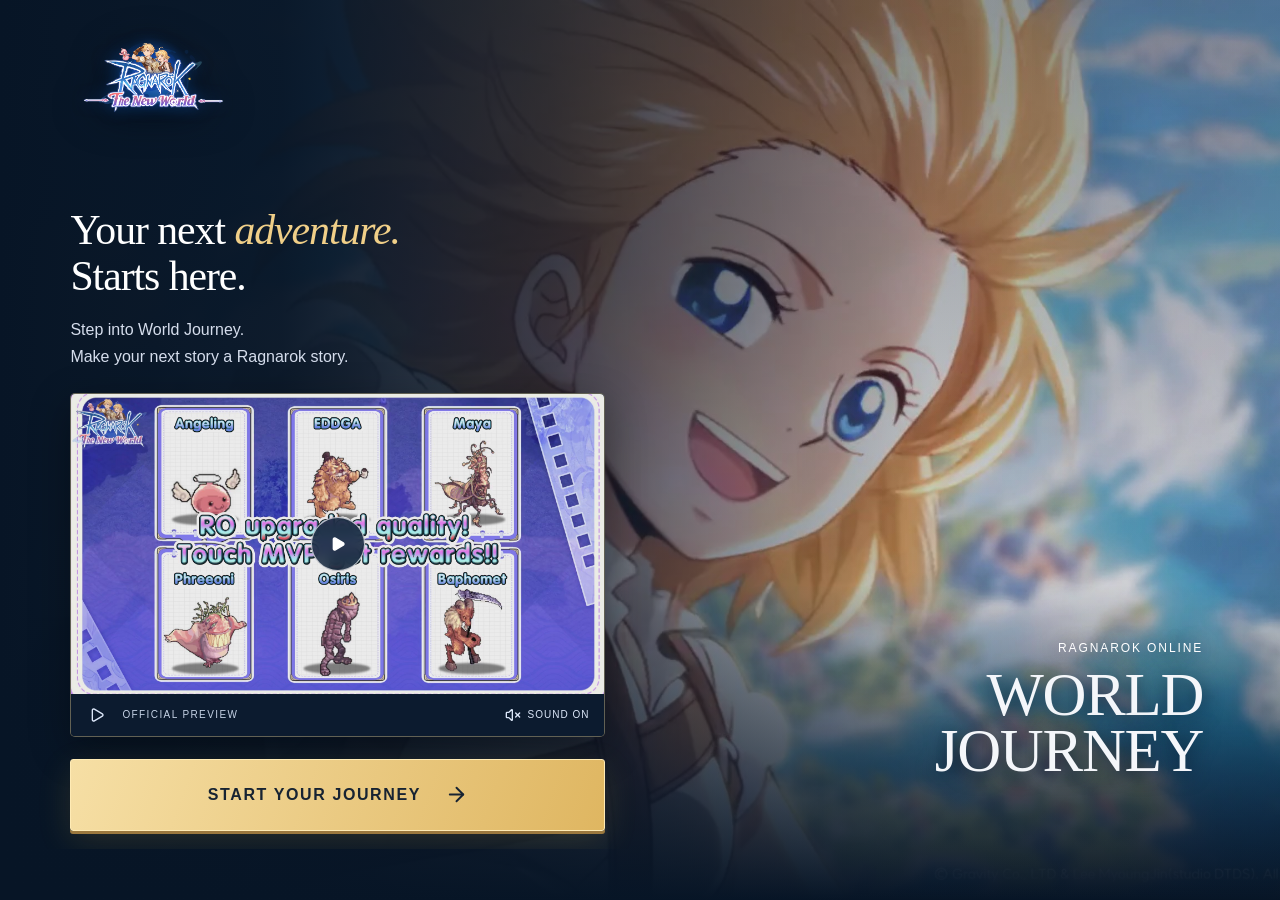
<file: index.html>
<!DOCTYPE html><html lang="en"><head><meta charSet="utf-8"/><meta name="viewport" content="width=device-width, initial-scale=1"/><link rel="stylesheet" href="/_next/static/css/index.D9Mq-3WI.css" data-rsc-css-href="/_next/static/css/index.D9Mq-3WI.css" data-precedence="vite-rsc/importer-resources"/><link rel="modulepreload" fetchPriority="low" href="/_next/static/chunks/index-D-8GofXB.js"/><script src="/_next/static/chunks/rolldown-runtime-C60lm6uB.js" type="module" async=""></script><script src="/_next/static/chunks/framework-D_rUT4EX.js" type="module" async=""></script><link rel="modulepreload" href="/_next/static/chunks/layout-segment-context-CF_SlEEA.js" crossorigin=""/><link rel="modulepreload" href="/_next/static/chunks/page-vEnZ39Np.js" crossorigin=""/><title>Ragnarok Online: World Journey — Your Adventure Starts Here</title><meta name="description" content="Discover Ragnarok Online: World Journey. Watch the official preview and continue to the Windows download."/><meta name="robots" content="noindex, follow"/><script>Object.assign(((self[Symbol.for("vinext.navigationRuntime")]??={bootstrap:{routeManifest:null},functions:{}}).bootstrap.rsc??={rsc:[]}),{params:{},nav:{"pathname":"/","searchParams":[]}})</script><link rel="modulepreload" href="/_next/static/chunks/index-D-8GofXB.js" />
</head><body><main class="landing"><a class="skip" href="#adventure">Skip to adventure</a><div class="hero-art" aria-hidden="true"><img src="/media/hero.jpg" alt="" fetchPriority="high"/><video src="/media/official-preview.mp4" muted="" autoPlay="" playsInline="" preload="auto"></video></div><div class="shade" aria-hidden="true"></div><header class="header"><a href="#adventure" class="brand" aria-label="Ragnarok: The New World"><img src="/media/ragnarok-official-logo.webp" alt="Ragnarok: The New World"/></a></header><section id="adventure" class="hero" aria-labelledby="hero-title"><div class="content"><h1 id="hero-title"><span class="headline-line">Your next <em>adventure.</em></span><span class="headline-sub">Starts here.</span></h1><p class="intro">Step into World Journey.<br/>Make your next story a Ragnarok story.</p><div class="preview"><div class="player"><video src="/media/characters-only.mp4" poster="/media/video-poster.jpg" muted="" loop="" playsInline="" preload="auto" aria-label="Official Ragnarok character preview"></video><button type="button" tabindex="0" data-slot="button" aria-label="Play official preview" class="group/button inline-flex shrink-0 items-center justify-center rounded-lg border border-transparent bg-clip-padding text-sm font-medium whitespace-nowrap transition-all outline-none select-none focus-visible:border-ring focus-visible:ring-3 focus-visible:ring-ring/50 active:not-aria-[haspopup]:translate-y-px disabled:pointer-events-none disabled:opacity-50 aria-invalid:border-destructive aria-invalid:ring-3 aria-invalid:ring-destructive/20 dark:aria-invalid:border-destructive/50 dark:aria-invalid:ring-destructive/40 [&amp;_svg]:pointer-events-none [&amp;_svg]:shrink-0 [&amp;_svg:not([class*=&#x27;size-&#x27;])]:size-4 bg-primary text-primary-foreground hover:bg-primary/80 h-8 gap-1.5 px-2.5 has-data-[icon=inline-end]:pr-2 has-data-[icon=inline-start]:pl-2 play-center"><svg xmlns="http://www.w3.org/2000/svg" width="22" height="22" viewBox="0 0 24 24" fill="currentColor" stroke="currentColor" stroke-width="2" stroke-linecap="round" stroke-linejoin="round" class="lucide lucide-play" aria-hidden="true"><path d="M5 5a2 2 0 0 1 3.008-1.728l11.997 6.998a2 2 0 0 1 .003 3.458l-12 7A2 2 0 0 1 5 19z"></path></svg></button></div><div class="controls"><button type="button" tabindex="0" data-slot="button" aria-label="Play preview" class="group/button inline-flex shrink-0 items-center justify-center rounded-lg border border-transparent bg-clip-padding text-sm font-medium whitespace-nowrap transition-all outline-none select-none focus-visible:border-ring focus-visible:ring-3 focus-visible:ring-ring/50 active:not-aria-[haspopup]:translate-y-px disabled:pointer-events-none disabled:opacity-50 aria-invalid:border-destructive aria-invalid:ring-3 aria-invalid:ring-destructive/20 dark:aria-invalid:border-destructive/50 dark:aria-invalid:ring-destructive/40 [&amp;_svg]:pointer-events-none [&amp;_svg]:shrink-0 [&amp;_svg:not([class*=&#x27;size-&#x27;])]:size-4 hover:bg-muted hover:text-foreground aria-expanded:bg-muted aria-expanded:text-foreground dark:hover:bg-muted/50 h-8 gap-1.5 px-2.5 has-data-[icon=inline-end]:pr-2 has-data-[icon=inline-start]:pl-2 control"><svg xmlns="http://www.w3.org/2000/svg" width="16" height="16" viewBox="0 0 24 24" fill="none" stroke="currentColor" stroke-width="2" stroke-linecap="round" stroke-linejoin="round" class="lucide lucide-play" aria-hidden="true"><path d="M5 5a2 2 0 0 1 3.008-1.728l11.997 6.998a2 2 0 0 1 .003 3.458l-12 7A2 2 0 0 1 5 19z"></path></svg></button><span>OFFICIAL PREVIEW</span><button type="button" tabindex="0" data-slot="button" aria-label="Turn sound on" aria-pressed="false" class="group/button inline-flex shrink-0 items-center justify-center rounded-lg border border-transparent bg-clip-padding text-sm font-medium whitespace-nowrap transition-all outline-none select-none focus-visible:border-ring focus-visible:ring-3 focus-visible:ring-ring/50 active:not-aria-[haspopup]:translate-y-px disabled:pointer-events-none disabled:opacity-50 aria-invalid:border-destructive aria-invalid:ring-3 aria-invalid:ring-destructive/20 dark:aria-invalid:border-destructive/50 dark:aria-invalid:ring-destructive/40 [&amp;_svg]:pointer-events-none [&amp;_svg]:shrink-0 [&amp;_svg:not([class*=&#x27;size-&#x27;])]:size-4 hover:bg-muted hover:text-foreground aria-expanded:bg-muted aria-expanded:text-foreground dark:hover:bg-muted/50 h-8 gap-1.5 px-2.5 has-data-[icon=inline-end]:pr-2 has-data-[icon=inline-start]:pl-2 control sound"><svg xmlns="http://www.w3.org/2000/svg" width="16" height="16" viewBox="0 0 24 24" fill="none" stroke="currentColor" stroke-width="2" stroke-linecap="round" stroke-linejoin="round" class="lucide lucide-volume-x" aria-hidden="true"><path d="M11 4.702a.705.705 0 0 0-1.203-.498L6.413 7.587A1.4 1.4 0 0 1 5.416 8H3a1 1 0 0 0-1 1v6a1 1 0 0 0 1 1h2.416a1.4 1.4 0 0 1 .997.413l3.383 3.384A.705.705 0 0 0 11 19.298z"></path><line x1="22" x2="16" y1="9" y2="15"></line><line x1="16" x2="22" y1="9" y2="15"></line></svg><span>SOUND ON</span></button></div></div><a href="https://go.geartogame.com/5B7J/2J2F3/" class="cta" rel="sponsored"><span>START YOUR JOURNEY</span><svg xmlns="http://www.w3.org/2000/svg" width="23" height="23" viewBox="0 0 24 24" fill="none" stroke="currentColor" stroke-width="2" stroke-linecap="round" stroke-linejoin="round" class="lucide lucide-arrow-right" aria-hidden="true"><path d="M5 12h14"></path><path d="m12 5 7 7-7 7"></path></svg></a></div><div class="scene-caption" aria-hidden="true"><span>RAGNAROK ONLINE</span><strong>WORLD<br/>JOURNEY</strong></div></section></main><script type="module" src="/_next/static/chunks/index-D-8GofXB.js" id="_R_" async=""></script><script>((self[Symbol.for("vinext.navigationRuntime")]??={bootstrap:{routeManifest:null},functions:{}}).bootstrap.rsc??={rsc:[]}).rsc.push("2:I[\"ba5e9c135078\",[],\"Children\",1]\n")</script><script>((self[Symbol.for("vinext.navigationRuntime")]??={bootstrap:{routeManifest:null},functions:{}}).bootstrap.rsc??={rsc:[]}).rsc.push("3:I[\"35b6b9a008e9\",[],\"GlobalErrorBoundary\",1]\n")</script><script>((self[Symbol.for("vinext.navigationRuntime")]??={bootstrap:{routeManifest:null},functions:{}}).bootstrap.rsc??={rsc:[]}).rsc.push("4:I[\"d4bb4ad36549\",[],\"default\",1]\n")</script><script>((self[Symbol.for("vinext.navigationRuntime")]??={bootstrap:{routeManifest:null},functions:{}}).bootstrap.rsc??={rsc:[]}).rsc.push("5:I[\"35b6b9a008e9\",[],\"ErrorBoundary\",1]\n")</script><script>((self[Symbol.for("vinext.navigationRuntime")]??={bootstrap:{routeManifest:null},functions:{}}).bootstrap.rsc??={rsc:[]}).rsc.push("6:I[\"78df94a5fc4f\",[],\"LayoutSegmentProvider\",1]\n")</script><script>((self[Symbol.for("vinext.navigationRuntime")]??={bootstrap:{routeManifest:null},functions:{}}).bootstrap.rsc??={rsc:[]}).rsc.push("7:I[\"ba5e9c135078\",[],\"Slot\",1]\n")</script><script>((self[Symbol.for("vinext.navigationRuntime")]??={bootstrap:{routeManifest:null},functions:{}}).bootstrap.rsc??={rsc:[]}).rsc.push("8:I[\"35b6b9a008e9\",[],\"NotFoundBoundary\",1]\n")</script><script>((self[Symbol.for("vinext.navigationRuntime")]??={bootstrap:{routeManifest:null},functions:{}}).bootstrap.rsc??={rsc:[]}).rsc.push("9:I[\"b5c2eb1f99aa\",[],\"AppRouterScrollTarget\",1]\n")</script><script>((self[Symbol.for("vinext.navigationRuntime")]??={bootstrap:{routeManifest:null},functions:{}}).bootstrap.rsc??={rsc:[]}).rsc.push("a:I[\"35b6b9a008e9\",[],\"RedirectBoundary\",1]\n")</script><script>((self[Symbol.for("vinext.navigationRuntime")]??={bootstrap:{routeManifest:null},functions:{}}).bootstrap.rsc??={rsc:[]}).rsc.push(":HL[\"/_next/static/css/index.D9Mq-3WI.css\",\"style\"     ]\n")</script><script>((self[Symbol.for("vinext.navigationRuntime")]??={bootstrap:{routeManifest:null},functions:{}}).bootstrap.rsc??={rsc:[]}).rsc.push("0:{\"page:/\":\"$L1\",\"layout:/\":[[[\"$\",\"link\",\"css:/_next/static/css/index.D9Mq-3WI.css\",{\"rel\":\"stylesheet\",\"precedence\":\"vite-rsc/importer-resources\",\"href\":\"/_next/static/css/index.D9Mq-3WI.css\",\"data-rsc-css-href\":\"/_next/static/css/index.D9Mq-3WI.css\"}],\"$undefined\"],[\"$\",\"html\",null,{\"lang\":\"en\",\"children\":[\"$\",\"body\",null,{\"children\":[\"$\",\"$L2\",null,{}]}]}]],\"route:/\":[[[\"$\",\"meta\",null,{\"charSet\":\"utf-8\"}],[[\"$\",\"title\",\"0\",{\"children\":\"Ragnarok Online: World Journey — Your Adventure Starts Here\"}],[\"$\",\"meta\",\"1\",{\"name\":\"description\",\"content\":\"Discover Ragnarok Online: World Journey. Watch the official preview and continue to the Windows download.\"}],[\"$\",\"meta\",\"2\",{\"name\":\"robots\",\"content\":\"noindex, follow\"}]],[[\"$\",\"meta\",\"0\",{\"name\":\"viewport\",\"content\":\"width=device-width, initial-scale=1\"}]]],[\"$\",\"$L3\",null,{\"fallback\":\"$4\",\"children\":[\"$\",\"$L5\",null,{\"fallback\":\"$4\",\"children\":[\"$\",\"$L6\",null,{\"providerId\":\"layout:/\",\"segmentMap\":{\"children\":[]},\"children\":[\"$\",\"$L7\",null,{\"id\":\"layout:/\",\"parallelSlots\":\"$undefined\",\"children\":[\"$\",\"$L8\",null,{\"resetKey\":\"\",\"fallback\":[[\"$\",\"title\",null,{\"children\":\"404: This page could not be found.\"}],[\"$\",\"div\",null,{\"style\":{\"fontFamily\":\"system-ui,\\\"Segoe UI\\\",Roboto,Helvetica,Arial,sans-serif,\\\"Apple Color Emoji\\\",\\\"Segoe UI Emoji\\\"\",\"height\":\"100vh\",\"textAlign\":\"center\",\"display\":\"flex\",\"flexDirection\":\"column\",\"alignItems\":\"center\",\"justifyContent\":\"center\"},\"children\":[\"$\",\"div\",null,{\"children\":[[\"$\",\"style\",null,{\"dangerouslySetInnerHTML\":{\"__html\":\"body{color:#000;background:#fff;margin:0}.next-error-h1{border-right:1px solid rgba(0,0,0,.3)}@media (prefers-color-scheme:dark){body{color:#fff;background:#000}.next-error-h1{border-right:1px solid rgba(255,255,255,.3)}}\"}}],[\"$\",\"h1\",null,{\"className\":\"next-error-h1\",\"style\":{\"display\":\"inline-block\",\"margin\":\"0 20px 0 0\",\"padding\":\"0 23px 0 0\",\"fontSize\":24,\"fontWeight\":500,\"verticalAlign\":\"top\",\"lineHeight\":\"49px\"},\"children\":404}],[\"$\",\"div\",null,{\"style\":{\"display\":\"inline-block\"},\"children\":[\"$\",\"h2\",null,{\"style\":{\"fontSize\":14,\"fontWeight\":400,\"lineHeight\":\"49px\",\"margin\":0},\"children\":\"This page could not be found.\"}]}]]}]}]],\"children\":[\"$\",\"$L9\",null,{\"children\":[\"$\",\"$La\",null,{\"children\":[[\"$\",\"$L6\",null,{\"providerId\":\"page:/\",\"segmentMap\":{\"children\":[\"__PAGE__\"]},\"children\":[\"$\",\"$L7\",null,{\"id\":\"page:/\"}]}],null]}]}]}]}]}]}]}],null,null],\"__route\":\"route:/\",\"__interceptionContext\":null,\"__layoutIds\":[\"layout:/\"],\"__rootLayout\":\"/\",\"__bfcacheSegmentIdentities\":{\"layout:/\":\"[\\\"layout\\\",\\\"layout:/\\\",\\\"root-boundary:/\\\",\\\"\\\"]\",\"page:/\":\"[\\\"page\\\",\\\"page:/\\\",\\\"root-boundary:/\\\",\\\"\\\"]\"},\"__srcPage\":[\"page\"],\"__layoutFlags\":{\"layout:/\":\"s\"},\"__artifactCompatibility\":{\"schemaVersion\":1,\"graphVersion\":\"app-route-graph:1177fd80f83fa7b0\",\"deploymentVersion\":\"01e6f584-dd8b-4623-be42-8e7dffe3dd84\",\"appElementsSchemaVersion\":1,\"rscPayloadSchemaVersion\":1,\"rootBoundaryId\":\"/\",\"renderEpoch\":null}}\n")</script><script>((self[Symbol.for("vinext.navigationRuntime")]??={bootstrap:{routeManifest:null},functions:{}}).bootstrap.rsc??={rsc:[]}).rsc.push("b:I[\"6efdf509a785\",[],\"default\",1]\n")</script><script>((self[Symbol.for("vinext.navigationRuntime")]??={bootstrap:{routeManifest:null},functions:{}}).bootstrap.rsc??={rsc:[]}).rsc.push("1:[\"$\",\"$Lb\",null,{\"params\":\"$@c\",\"searchParams\":\"$@d\"}]\n")</script><script>((self[Symbol.for("vinext.navigationRuntime")]??={bootstrap:{routeManifest:null},functions:{}}).bootstrap.rsc??={rsc:[]}).rsc.push("c:{}\n")</script><script>((self[Symbol.for("vinext.navigationRuntime")]??={bootstrap:{routeManifest:null},functions:{}}).bootstrap.rsc??={rsc:[]}).rsc.push("d:{}\n")</script><script>Object.assign(((self[Symbol.for("vinext.navigationRuntime")]??={bootstrap:{routeManifest:null},functions:{}}).bootstrap.rsc??={rsc:[]}),{"initialCacheKind":"dynamic"});((self[Symbol.for("vinext.navigationRuntime")]??={bootstrap:{routeManifest:null},functions:{}}).bootstrap.rsc??={rsc:[]}).done=true</script></body></html>
</file>
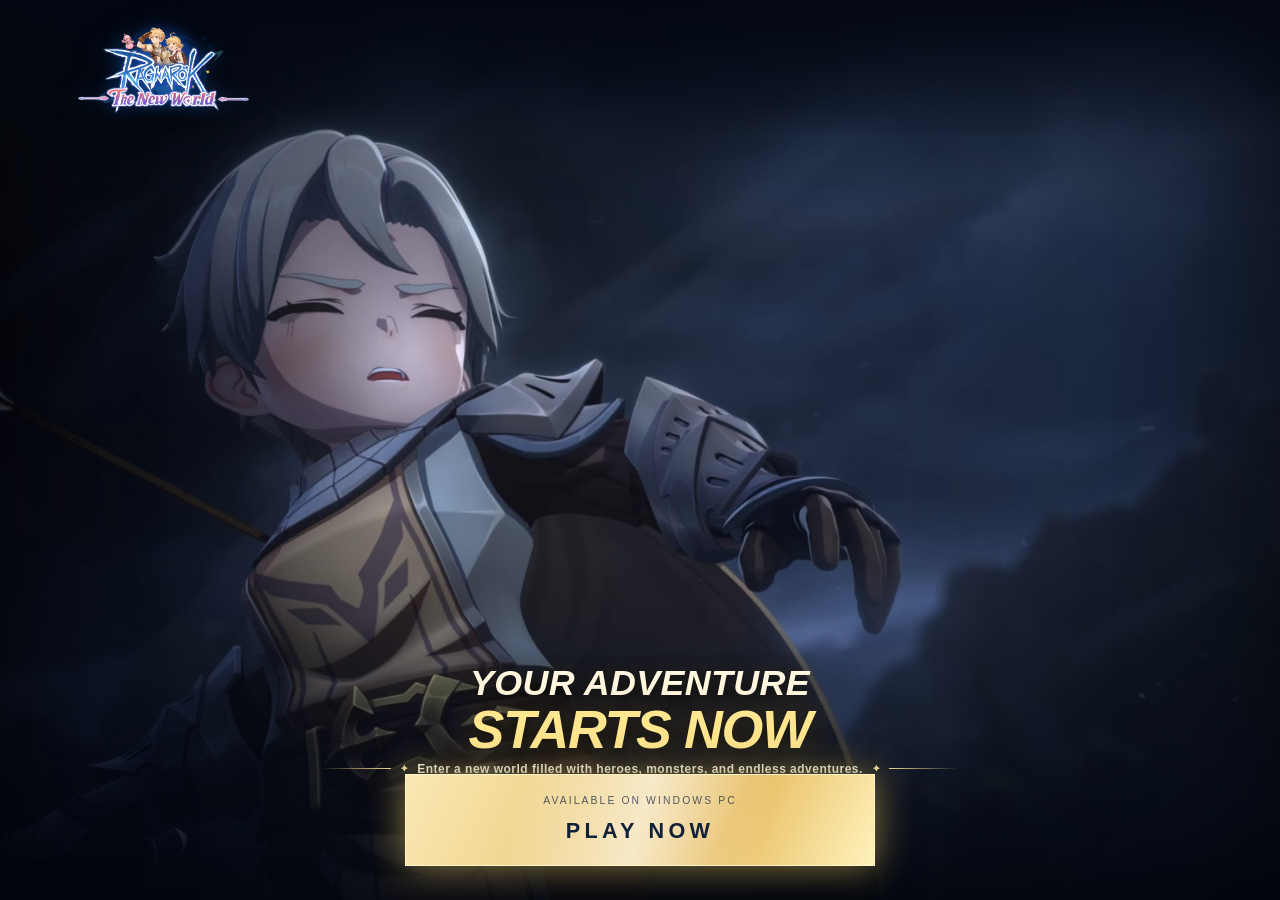
<file: prelander-2.html>
<!DOCTYPE html><html lang="en"><head><meta charSet="utf-8"/><meta name="viewport" content="width=device-width, initial-scale=1"/><link rel="stylesheet" href="/_next/static/css/index.D9Mq-3WI.css" data-rsc-css-href="/_next/static/css/index.D9Mq-3WI.css" data-precedence="vite-rsc/importer-resources"/><link rel="modulepreload" fetchPriority="low" href="/_next/static/chunks/index-D-8GofXB.js"/><script src="/_next/static/chunks/rolldown-runtime-C60lm6uB.js" type="module" async=""></script><script src="/_next/static/chunks/framework-D_rUT4EX.js" type="module" async=""></script><link rel="modulepreload" href="/_next/static/chunks/layout-segment-context-CF_SlEEA.js" crossorigin=""/><link rel="modulepreload" href="/_next/static/chunks/page-_AKWLLR4.js" crossorigin=""/><title>Ragnarok Online: World Journey — Your Adventure Starts Here</title><meta name="description" content="Discover Ragnarok Online: World Journey. Watch the official preview and continue to the Windows download."/><meta name="robots" content="noindex, follow"/><script>Object.assign(((self[Symbol.for("vinext.navigationRuntime")]??={bootstrap:{routeManifest:null},functions:{}}).bootstrap.rsc??={rsc:[]}),{params:{},nav:{"pathname":"/prelander-2","searchParams":[]}})</script><link rel="modulepreload" href="/_next/static/chunks/index-D-8GofXB.js" />
</head><body><main class="official-home"><noscript><img height="1" width="1" style="display:none" src="https://www.facebook.com/tr?id=1545801683969111&amp;ev=PageView&amp;noscript=1" alt=""/></noscript><video class="hero-movie" src="/media/official-home-hero.mp4" poster="/media/official-home-poster.jpg" autoPlay="" muted="" loop="" playsInline="" preload="auto"></video><div class="cinema-shade" aria-hidden="true"></div><header class="official-header"><a class="logo-wrap" href="https://go.geartogame.com/5B7J/2J2F3/" rel="sponsored"><img src="/media/ragnarok-official-logo.webp" alt="Ragnarok: The New World"/></a></header><section class="official-hero" aria-label="Ragnarok official trailer"><div class="hero-lockup launch-copy"><h1><span>YOUR ADVENTURE</span><em>STARTS NOW</em></h1><div class="launch-subtitle"><i></i><b>✦</b><p>Enter a new world filled with heroes, monsters, and endless adventures.</p><b>✦</b><i></i></div></div></section><div class="download-dock"><a class="launch-button" href="https://go.geartogame.com/5B7J/2J2F3/" rel="sponsored"><span class="button-top">AVAILABLE ON WINDOWS PC</span><strong>PLAY NOW</strong></a></div></main><script type="module" src="/_next/static/chunks/index-D-8GofXB.js" id="_R_" async=""></script><script>((self[Symbol.for("vinext.navigationRuntime")]??={bootstrap:{routeManifest:null},functions:{}}).bootstrap.rsc??={rsc:[]}).rsc.push("2:I[\"ba5e9c135078\",[],\"Children\",1]\n")</script><script>((self[Symbol.for("vinext.navigationRuntime")]??={bootstrap:{routeManifest:null},functions:{}}).bootstrap.rsc??={rsc:[]}).rsc.push("3:I[\"35b6b9a008e9\",[],\"GlobalErrorBoundary\",1]\n")</script><script>((self[Symbol.for("vinext.navigationRuntime")]??={bootstrap:{routeManifest:null},functions:{}}).bootstrap.rsc??={rsc:[]}).rsc.push("4:I[\"d4bb4ad36549\",[],\"default\",1]\n")</script><script>((self[Symbol.for("vinext.navigationRuntime")]??={bootstrap:{routeManifest:null},functions:{}}).bootstrap.rsc??={rsc:[]}).rsc.push("5:I[\"35b6b9a008e9\",[],\"ErrorBoundary\",1]\n")</script><script>((self[Symbol.for("vinext.navigationRuntime")]??={bootstrap:{routeManifest:null},functions:{}}).bootstrap.rsc??={rsc:[]}).rsc.push("6:I[\"78df94a5fc4f\",[],\"LayoutSegmentProvider\",1]\n")</script><script>((self[Symbol.for("vinext.navigationRuntime")]??={bootstrap:{routeManifest:null},functions:{}}).bootstrap.rsc??={rsc:[]}).rsc.push("7:I[\"ba5e9c135078\",[],\"Slot\",1]\n")</script><script>((self[Symbol.for("vinext.navigationRuntime")]??={bootstrap:{routeManifest:null},functions:{}}).bootstrap.rsc??={rsc:[]}).rsc.push("8:I[\"35b6b9a008e9\",[],\"NotFoundBoundary\",1]\n")</script><script>((self[Symbol.for("vinext.navigationRuntime")]??={bootstrap:{routeManifest:null},functions:{}}).bootstrap.rsc??={rsc:[]}).rsc.push("9:I[\"b5c2eb1f99aa\",[],\"AppRouterScrollTarget\",1]\n")</script><script>((self[Symbol.for("vinext.navigationRuntime")]??={bootstrap:{routeManifest:null},functions:{}}).bootstrap.rsc??={rsc:[]}).rsc.push("a:I[\"35b6b9a008e9\",[],\"RedirectBoundary\",1]\n")</script><script>((self[Symbol.for("vinext.navigationRuntime")]??={bootstrap:{routeManifest:null},functions:{}}).bootstrap.rsc??={rsc:[]}).rsc.push(":HL[\"/_next/static/css/index.D9Mq-3WI.css\",\"style\"     ]\n")</script><script>((self[Symbol.for("vinext.navigationRuntime")]??={bootstrap:{routeManifest:null},functions:{}}).bootstrap.rsc??={rsc:[]}).rsc.push("0:{\"page:/prelander-2\":\"$L1\",\"layout:/\":[[[\"$\",\"link\",\"css:/_next/static/css/index.D9Mq-3WI.css\",{\"rel\":\"stylesheet\",\"precedence\":\"vite-rsc/importer-resources\",\"href\":\"/_next/static/css/index.D9Mq-3WI.css\",\"data-rsc-css-href\":\"/_next/static/css/index.D9Mq-3WI.css\"}],\"$undefined\"],[\"$\",\"html\",null,{\"lang\":\"en\",\"children\":[\"$\",\"body\",null,{\"children\":[\"$\",\"$L2\",null,{}]}]}]],\"route:/prelander-2\":[[[\"$\",\"meta\",null,{\"charSet\":\"utf-8\"}],[[\"$\",\"title\",\"0\",{\"children\":\"Ragnarok Online: World Journey — Your Adventure Starts Here\"}],[\"$\",\"meta\",\"1\",{\"name\":\"description\",\"content\":\"Discover Ragnarok Online: World Journey. Watch the official preview and continue to the Windows download.\"}],[\"$\",\"meta\",\"2\",{\"name\":\"robots\",\"content\":\"noindex, follow\"}]],[[\"$\",\"meta\",\"0\",{\"name\":\"viewport\",\"content\":\"width=device-width, initial-scale=1\"}]]],[\"$\",\"$L3\",null,{\"fallback\":\"$4\",\"children\":[\"$\",\"$L5\",null,{\"fallback\":\"$4\",\"children\":[\"$\",\"$L6\",null,{\"providerId\":\"layout:/\",\"segmentMap\":{\"children\":[\"prelander-2\"]},\"children\":[\"$\",\"$L7\",null,{\"id\":\"layout:/\",\"parallelSlots\":\"$undefined\",\"children\":[\"$\",\"$L8\",null,{\"resetKey\":\"prelander-2\",\"fallback\":[[\"$\",\"title\",null,{\"children\":\"404: This page could not be found.\"}],[\"$\",\"div\",null,{\"style\":{\"fontFamily\":\"system-ui,\\\"Segoe UI\\\",Roboto,Helvetica,Arial,sans-serif,\\\"Apple Color Emoji\\\",\\\"Segoe UI Emoji\\\"\",\"height\":\"100vh\",\"textAlign\":\"center\",\"display\":\"flex\",\"flexDirection\":\"column\",\"alignItems\":\"center\",\"justifyContent\":\"center\"},\"children\":[\"$\",\"div\",null,{\"children\":[[\"$\",\"style\",null,{\"dangerouslySetInnerHTML\":{\"__html\":\"body{color:#000;background:#fff;margin:0}.next-error-h1{border-right:1px solid rgba(0,0,0,.3)}@media (prefers-color-scheme:dark){body{color:#fff;background:#000}.next-error-h1{border-right:1px solid rgba(255,255,255,.3)}}\"}}],[\"$\",\"h1\",null,{\"className\":\"next-error-h1\",\"style\":{\"display\":\"inline-block\",\"margin\":\"0 20px 0 0\",\"padding\":\"0 23px 0 0\",\"fontSize\":24,\"fontWeight\":500,\"verticalAlign\":\"top\",\"lineHeight\":\"49px\"},\"children\":404}],[\"$\",\"div\",null,{\"style\":{\"display\":\"inline-block\"},\"children\":[\"$\",\"h2\",null,{\"style\":{\"fontSize\":14,\"fontWeight\":400,\"lineHeight\":\"49px\",\"margin\":0},\"children\":\"This page could not be found.\"}]}]]}]}]],\"children\":[\"$\",\"$L9\",null,{\"children\":[\"$\",\"$La\",null,{\"children\":[[\"$\",\"$L6\",null,{\"providerId\":\"page:/prelander-2\",\"segmentMap\":{\"children\":[\"__PAGE__\"]},\"children\":[\"$\",\"$L7\",null,{\"id\":\"page:/prelander-2\"}]}],null]}]}]}]}]}]}]}],null,null],\"__route\":\"route:/prelander-2\",\"__interceptionContext\":null,\"__layoutIds\":[\"layout:/\"],\"__rootLayout\":\"/\",\"__bfcacheSegmentIdentities\":{\"layout:/\":\"[\\\"layout\\\",\\\"layout:/\\\",\\\"root-boundary:/\\\",\\\"\\\"]\",\"page:/prelander-2\":\"[\\\"page\\\",\\\"page:/prelander-2\\\",\\\"root-boundary:/\\\",\\\"[\\\\\\\"prelander-2\\\\\\\"]\\\"]\"},\"__srcPage\":[\"prelander-2\",\"page\"],\"__layoutFlags\":{\"layout:/\":\"s\"},\"__artifactCompatibility\":{\"schemaVersion\":1,\"graphVersion\":\"app-route-graph:f320e1d737e706c8\",\"deploymentVersion\":\"01e6f584-dd8b-4623-be42-8e7dffe3dd84\",\"appElementsSchemaVersion\":1,\"rscPayloadSchemaVersion\":1,\"rootBoundaryId\":\"/\",\"renderEpoch\":null}}\n")</script><script>((self[Symbol.for("vinext.navigationRuntime")]??={bootstrap:{routeManifest:null},functions:{}}).bootstrap.rsc??={rsc:[]}).rsc.push("b:I[\"a801eb148979\",[],\"default\",1]\n")</script><script>((self[Symbol.for("vinext.navigationRuntime")]??={bootstrap:{routeManifest:null},functions:{}}).bootstrap.rsc??={rsc:[]}).rsc.push("1:[\"$\",\"$Lb\",null,{\"params\":\"$@c\",\"searchParams\":\"$@d\"}]\n")</script><script>((self[Symbol.for("vinext.navigationRuntime")]??={bootstrap:{routeManifest:null},functions:{}}).bootstrap.rsc??={rsc:[]}).rsc.push("c:{}\n")</script><script>((self[Symbol.for("vinext.navigationRuntime")]??={bootstrap:{routeManifest:null},functions:{}}).bootstrap.rsc??={rsc:[]}).rsc.push("d:{}\n")</script><script>Object.assign(((self[Symbol.for("vinext.navigationRuntime")]??={bootstrap:{routeManifest:null},functions:{}}).bootstrap.rsc??={rsc:[]}),{"initialCacheKind":"dynamic"});((self[Symbol.for("vinext.navigationRuntime")]??={bootstrap:{routeManifest:null},functions:{}}).bootstrap.rsc??={rsc:[]}).done=true</script></body></html>
</file>
